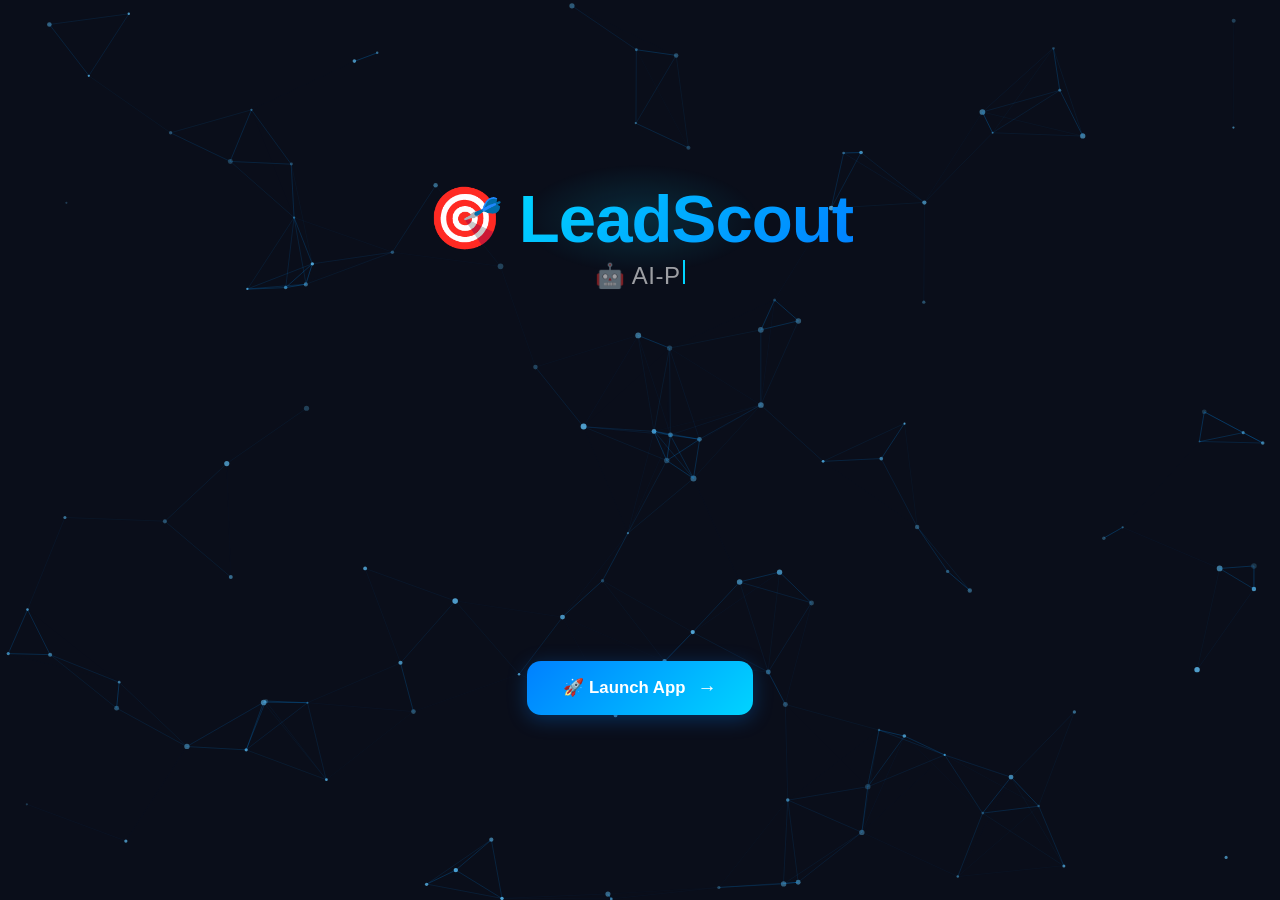
<file: templates/base.html>
<!DOCTYPE html>
<html lang="en">
<head>
    <meta charset="UTF-8">
    <meta name="viewport" content="width=device-width, initial-scale=1.0">
    <title>LeadScout - AI-Powered Lead Scoring</title>
    <style>
        /* ============================================================
           LANDING PAGE - Particle Animation & Dynamic Blue Theme
           ============================================================ */

        * {
            margin: 0;
            padding: 0;
            box-sizing: border-box;
        }

        body {
            font-family: 'Inter', -apple-system, BlinkMacSystemFont, sans-serif;
            background: #0a0e1a;
            min-height: 100vh;
            overflow: hidden;
            color: #e0e8f0;
        }

        /* ===== PARTICLE CANVAS ===== */
        #particleCanvas {
            position: fixed;
            top: 0;
            left: 0;
            width: 100%;
            height: 100%;
            z-index: 0;
        }

        /* ===== LANDING CONTAINER ===== */
        .landing-container {
            position: fixed;
            top: 0;
            left: 0;
            width: 100%;
            height: 100%;
            display: flex;
            align-items: center;
            justify-content: center;
            z-index: 1;
        }

        /* ===== HERO CONTENT ===== */
        .hero-content {
            max-width: 1000px;
            width: 92%;
            text-align: center;
            padding: 20px;
            display: flex;
            flex-direction: column;
            align-items: center;
            justify-content: center;
            min-height: 100vh;
        }

        /* ===== LOGO SECTION ===== */
        .logo-section {
            position: relative;
            display: inline-block;
            margin-bottom: 8px;
            opacity: 0;
            animation: fadeInDown 1.2s ease 0.5s forwards;
        }

        .logo-glow {
            position: absolute;
            top: 50%;
            left: 50%;
            transform: translate(-50%, -50%);
            width: 240px;
            height: 110px;
            background: radial-gradient(ellipse, rgba(0, 212, 255, 0.15), transparent 70%);
            border-radius: 50%;
            animation: pulseGlow 3s ease-in-out infinite;
        }

        .logo-wrapper {
            display: flex;
            align-items: center;
            justify-content: center;
            gap: 16px;
            position: relative;
            z-index: 1;
        }

        .logo-icon {
            font-size: 3.8rem;
            display: block;
            animation: float 4s ease-in-out infinite;
            line-height: 1;
        }

        .logo-title {
            font-size: 4.2rem;
            font-weight: 900;
            background: linear-gradient(135deg, #00d4ff, #0080ff);
            -webkit-background-clip: text;
            -webkit-text-fill-color: transparent;
            letter-spacing: -1px;
            display: block;
            line-height: 1;
        }

        @keyframes pulseGlow {
            0%, 100% { transform: translate(-50%, -50%) scale(1); opacity: 0.6; }
            50% { transform: translate(-50%, -50%) scale(1.2); opacity: 1; }
        }

        @keyframes float {
            0%, 100% { transform: translateY(0); }
            50% { transform: translateY(-10px); }
        }

        @keyframes fadeInDown {
            from { opacity: 0; transform: translateY(-30px); }
            to { opacity: 1; transform: translateY(0); }
        }

        /* ===== TAGLINE ===== */
        .tagline-section {
            margin-bottom: 30px;
            min-height: 50px;
            opacity: 0;
            animation: fadeInUp 1s ease 1.2s forwards;
        }

        .tagline {
            font-size: 1.5rem;
            font-weight: 300;
            color: rgba(255, 255, 255, 0.6);
            letter-spacing: 0.5px;
        }

        .tagline .cursor {
            display: inline-block;
            width: 2px;
            height: 1.5rem;
            background: #00d4ff;
            margin-left: 2px;
            animation: blink 0.8s infinite;
        }

        @keyframes blink {
            0%, 100% { opacity: 1; }
            50% { opacity: 0; }
        }

        @keyframes fadeInUp {
            from { opacity: 0; transform: translateY(30px); }
            to { opacity: 1; transform: translateY(0); }
        }

        /* ===== FEATURE GRID ===== */
        .feature-grid {
            display: grid;
            grid-template-columns: repeat(3, 1fr);
            gap: 20px;
            margin-bottom: 30px;
            width: 100%;
        }

        .feature-card {
            background: rgba(255, 255, 255, 0.04);
            backdrop-filter: blur(10px);
            border: 1px solid rgba(0, 150, 255, 0.1);
            border-radius: 16px;
            padding: 28px 20px;
            text-align: center;
            transition: all 0.4s ease;
            opacity: 0;
            transform: translateY(30px);
        }

        .feature-card.visible {
            opacity: 1;
            transform: translateY(0);
        }

        .feature-card:hover {
            transform: translateY(-6px);
            border-color: rgba(0, 150, 255, 0.3);
            box-shadow: 0 8px 40px rgba(0, 100, 255, 0.15);
        }

        .feature-icon {
            font-size: 2.6rem;
            margin-bottom: 12px;
            display: block;
        }

        .feature-card h3 {
            font-size: 1.1rem;
            font-weight: 600;
            color: #fff;
            margin-bottom: 8px;
        }

        .feature-card p {
            font-size: 0.85rem;
            color: rgba(255, 255, 255, 0.5);
            line-height: 1.5;
        }

        /* ===== STATS ROW ===== */
        .stats-row {
            display: flex;
            justify-content: center;
            gap: 60px;
            margin-bottom: 35px;
        }

        .stat-item {
            text-align: center;
            opacity: 0;
            transform: scale(0.8);
        }

        .stat-item.visible {
            opacity: 1;
            transform: scale(1);
            transition: all 0.8s cubic-bezier(0.4, 0, 0.2, 1);
        }

        .stat-number {
            display: block;
            font-size: 3rem;
            font-weight: 800;
            background: linear-gradient(135deg, #00d4ff, #0080ff);
            -webkit-background-clip: text;
            -webkit-text-fill-color: transparent;
            line-height: 1;
        }

        .stat-label {
            display: block;
            font-size: 0.8rem;
            color: rgba(255, 255, 255, 0.4);
            margin-top: 4px;
            font-weight: 500;
            letter-spacing: 0.5px;
        }

        /* ===== CTA GROUP ===== */
        .cta-group {
            display: flex;
            gap: 16px;
            align-items: center;
            flex-wrap: wrap;
            justify-content: center;
            opacity: 0;
            animation: fadeInUp 0.8s ease 2.5s forwards;
        }

        .cta-button {
            display: inline-flex;
            align-items: center;
            gap: 12px;
            padding: 16px 36px;
            border: none;
            border-radius: 14px;
            font-size: 1.05rem;
            font-weight: 700;
            cursor: pointer;
            transition: all 0.3s ease;
            font-family: 'Inter', sans-serif;
            text-decoration: none;
        }

        .cta-button.primary {
            background: linear-gradient(135deg, #0080ff, #00d4ff);
            color: #fff;
            box-shadow: 0 4px 20px rgba(0, 128, 255, 0.3);
        }

        .cta-button.primary:hover {
            transform: translateY(-2px) scale(1.02);
            box-shadow: 0 8px 40px rgba(0, 128, 255, 0.4);
        }

        .cta-button.secondary {
            background: rgba(255, 255, 255, 0.06);
            border: 1px solid rgba(255, 255, 255, 0.15);
            color: rgba(255, 255, 255, 0.8);
        }

        .cta-button.secondary:hover {
            background: rgba(255, 255, 255, 0.12);
            border-color: rgba(255, 255, 255, 0.3);
            transform: translateY(-2px);
        }

        .cta-button .btn-arrow {
            font-size: 1.2rem;
            transition: transform 0.3s ease;
        }

        .cta-button.primary:hover .btn-arrow {
            transform: translateX(6px);
        }

        /* ===== RESPONSIVE ===== */
        @media (max-width: 768px) {
            .hero-content {
                width: 95%;
            }
            
            .logo-title {
                font-size: 2.8rem;
            }
            .logo-icon {
                font-size: 2.8rem;
            }
            .logo-glow {
                width: 160px;
                height: 80px;
            }
            
            .tagline {
                font-size: 1.1rem;
            }
            .tagline-section {
                min-height: 40px;
                margin-bottom: 24px;
            }
            
            .feature-grid {
                grid-template-columns: 1fr;
                gap: 12px;
                margin-bottom: 24px;
            }
            
            .feature-card {
                padding: 20px 16px;
            }
            .feature-icon {
                font-size: 2rem;
                margin-bottom: 8px;
            }
            .feature-card h3 {
                font-size: 0.95rem;
            }
            .feature-card p {
                font-size: 0.8rem;
            }
            
            .stats-row {
                gap: 30px;
                margin-bottom: 28px;
                flex-wrap: wrap;
            }
            
            .stat-number {
                font-size: 2.2rem;
            }
            .stat-label {
                font-size: 0.7rem;
            }
            
            .cta-group {
                gap: 12px;
            }
            
            .cta-button {
                padding: 14px 28px;
                font-size: 0.95rem;
                gap: 10px;
            }
        }

        @media (max-width: 480px) {
            .logo-title {
                font-size: 2.2rem;
            }
            .logo-icon {
                font-size: 2.2rem;
            }
            .logo-glow {
                width: 120px;
                height: 60px;
            }
            .logo-wrapper {
                gap: 10px;
            }
            
            .tagline {
                font-size: 0.9rem;
            }
            
            .stats-row {
                gap: 16px;
            }
            .stat-number {
                font-size: 1.8rem;
            }
            
            .cta-button {
                padding: 12px 20px;
                font-size: 0.85rem;
                gap: 8px;
            }
            
            .feature-card {
                padding: 16px 12px;
            }
            .feature-icon {
                font-size: 1.6rem;
            }
            .feature-card h3 {
                font-size: 0.85rem;
            }
            .feature-card p {
                font-size: 0.7rem;
            }
        }

        /* ============================================================
           PARTICLE ANIMATION & INTERACTIONS
           ============================================================ */
    </style>
</head>
<body>

<!-- ===== PARTICLE CANVAS ===== -->
<canvas id="particleCanvas"></canvas>

<!-- ===== LANDING CONTAINER ===== -->
<div class="landing-container">
    <div class="hero-content">
        
        <!-- Logo -->
        <div class="logo-section">
            <div class="logo-glow"></div>
            <div class="logo-wrapper">
                <span class="logo-icon">🎯</span>
                <span class="logo-title">LeadScout</span>
            </div>
        </div>

        <!-- Tagline -->
        <div class="tagline-section">
            <p class="tagline" id="typingText">
                🤖 AI-Powered Lead Scoring &amp; Prioritization Platform
            </p>
        </div>

        <!-- Features -->
        <div class="feature-grid">
            <div class="feature-card" data-delay="1400">
                <span class="feature-icon">📊</span>
                <h3>Smart Predictions</h3>
                <p>AI-driven lead scoring to identify your best prospects instantly.</p>
            </div>
            <div class="feature-card" data-delay="1700">
                <span class="feature-icon">🎯</span>
                <h3>Precision Targeting</h3>
                <p>Focus your marketing efforts on high-conversion potential leads.</p>
            </div>
            <div class="feature-card" data-delay="2000">
                <span class="feature-icon">🧠</span>
                <h3>AI Insights</h3>
                <p>Get personalized strategies and recommendations for every lead.</p>
            </div>
        </div>

        <!-- Stats -->
        <div class="stats-row">
            <div class="stat-item">
                <span class="stat-number" data-target="94">0</span>
                <span class="stat-label">Prediction Accuracy</span>
            </div>
            <div class="stat-item">
                <span class="stat-number" data-target="3">0</span>
                <span class="stat-label">× Faster Targeting</span>
            </div>
            <div class="stat-item">
                <span class="stat-number" data-target="87">0</span>
                <span class="stat-label">Lead Conversion Rate</span>
            </div>
        </div>

        <!-- CTA -->
        <div class="cta-group">
            <a href="{{ url_for('app_main') }}" class="cta-button primary">
                🚀 Launch App
                <span class="btn-arrow">→</span>
            </a>
        </div>
        
    </div>
</div>

<script>
// ============================================================
// PARTICLE SYSTEM
// ============================================================
class ParticleNetwork {
    constructor() {
        this.canvas = document.getElementById('particleCanvas');
        this.ctx = this.canvas.getContext('2d');
        this.particles = [];
        this.mouse = { x: null, y: null };
        this.connectionDistance = 120;
        
        this.init();
        this.bindEvents();
        this.animate();
    }
    
    init() {
        this.resize();
        
        const particleCount = Math.min(
            window.innerWidth < 768 ? 80 : 120,
            120
        );
        
        for (let i = 0; i < particleCount; i++) {
            this.particles.push({
                x: Math.random() * this.canvas.width,
                y: Math.random() * this.canvas.height,
                radius: Math.random() * 2 + 1,
                vx: (Math.random() - 0.5) * 0.5,
                vy: (Math.random() - 0.5) * 0.5,
                opacity: Math.random() * 0.6 + 0.2
            });
        }
    }
    
    resize() {
        this.canvas.width = window.innerWidth;
        this.canvas.height = window.innerHeight;
    }
    
    bindEvents() {
        window.addEventListener('resize', () => {
            this.resize();
        });
        
        this.canvas.addEventListener('mousemove', (e) => {
            this.mouse.x = e.clientX;
            this.mouse.y = e.clientY;
        });
        
        this.canvas.addEventListener('mouseleave', () => {
            this.mouse.x = null;
            this.mouse.y = null;
        });
        
        this.canvas.addEventListener('touchmove', (e) => {
            const touch = e.touches[0];
            this.mouse.x = touch.clientX;
            this.mouse.y = touch.clientY;
        }, { passive: true });
        
        this.canvas.addEventListener('touchend', () => {
            this.mouse.x = null;
            this.mouse.y = null;
        });
    }
    
    animate() {
        this.ctx.clearRect(0, 0, this.canvas.width, this.canvas.height);
        
        for (let i = 0; i < this.particles.length; i++) {
            const p = this.particles[i];
            
            p.x += p.vx;
            p.y += p.vy;
            
            if (p.x < 0 || p.x > this.canvas.width) p.vx *= -1;
            if (p.y < 0 || p.y > this.canvas.height) p.vy *= -1;
            
            this.ctx.beginPath();
            this.ctx.arc(p.x, p.y, p.radius, 0, Math.PI * 2);
            this.ctx.fillStyle = `rgba(100, 200, 255, ${p.opacity})`;
            this.ctx.fill();
            
            for (let j = i + 1; j < this.particles.length; j++) {
                const p2 = this.particles[j];
                const dx = p.x - p2.x;
                const dy = p.y - p2.y;
                const dist = Math.sqrt(dx * dx + dy * dy);
                
                if (dist < this.connectionDistance) {
                    const opacity = 1 - (dist / this.connectionDistance);
                    this.ctx.beginPath();
                    this.ctx.moveTo(p.x, p.y);
                    this.ctx.lineTo(p2.x, p2.y);
                    this.ctx.strokeStyle = `rgba(0, 150, 255, ${opacity * 0.4})`;
                    this.ctx.lineWidth = 0.8;
                    this.ctx.stroke();
                }
            }
        }
        
        if (this.mouse.x !== null && this.mouse.y !== null) {
            for (const p of this.particles) {
                const dx = p.x - this.mouse.x;
                const dy = p.y - this.mouse.y;
                const dist = Math.sqrt(dx * dx + dy * dy);
                
                if (dist < 150) {
                    const force = (150 - dist) / 150 * 1.5;
                    p.vx += (dx / dist) * force * 0.02;
                    p.vy += (dy / dist) * force * 0.02;
                }
            }
        }
        
        requestAnimationFrame(() => this.animate());
    }
}

// ============================================================
// TYPING ANIMATION
// ============================================================
class TypeWriter {
    constructor(element, text, speed = 40) {
        this.element = element;
        this.text = text;
        this.speed = speed;
        this.index = 0;
    }
    
    start() {
        this.type();
    }
    
    type() {
        if (this.index <= this.text.length) {
            this.element.innerHTML = this.text.substring(0, this.index) + '<span class="cursor"></span>';
            this.index++;
            setTimeout(() => this.type(), this.speed);
        }
    }
}

// ============================================================
// FEATURE CARD ANIMATION
// ============================================================
function animateFeatureCards() {
    const cards = document.querySelectorAll('.feature-card');
    
    cards.forEach((card, index) => {
        const delay = parseInt(card.dataset.delay) || 0;
        setTimeout(() => {
            card.classList.add('visible');
        }, 1400 + delay);
    });
}

// ============================================================
// STAT COUNTER ANIMATION
// ============================================================
function animateStats() {
    const stats = document.querySelectorAll('.stat-number');
    
    stats.forEach((stat, index) => {
        const target = parseInt(stat.dataset.target);
        const duration = 2000;
        const startTime = performance.now() + 1800 + (index * 300);
        
        setTimeout(() => {
            stat.parentElement.classList.add('visible');
        }, 1800 + (index * 300));
        
        function updateCounter(currentTime) {
            const elapsed = currentTime - startTime;
            if (elapsed < 0) {
                requestAnimationFrame(updateCounter);
                return;
            }
            
            const progress = Math.min(elapsed / duration, 1);
            const current = Math.floor(progress * target);
            stat.textContent = current + (progress < 1 && target > 50 ? '+' : '');
            
            if (progress < 1) {
                requestAnimationFrame(updateCounter);
            } else {
                stat.textContent = target + '%';
            }
        }
        
        requestAnimationFrame(updateCounter);
    });
}

// ============================================================
// INITIALIZE
// ============================================================
document.addEventListener('DOMContentLoaded', function() {
    // Start particle network
    new ParticleNetwork();
    
    // Start typing animation
    const tagline = document.getElementById('typingText');
    const text = '🤖 AI-Powered Lead Scoring & Prioritization Platform';
    const typer = new TypeWriter(tagline, text, 45);
    setTimeout(() => typer.start(), 800);
    
    // Animate features and stats
    animateFeatureCards();
    animateStats();
    
    console.log('🚀 LeadScout Landing Page loaded!');
});

// ===== PREVENT SCROLLING ON LANDING =====
document.addEventListener('wheel', function(e) {
    if (!document.querySelector('.landing-container')) return;
    e.preventDefault();
}, { passive: false });

document.addEventListener('touchmove', function(e) {
    if (!document.querySelector('.landing-container')) return;
    e.preventDefault();
}, { passive: false });
</script>

</body>
</html>
</file>
